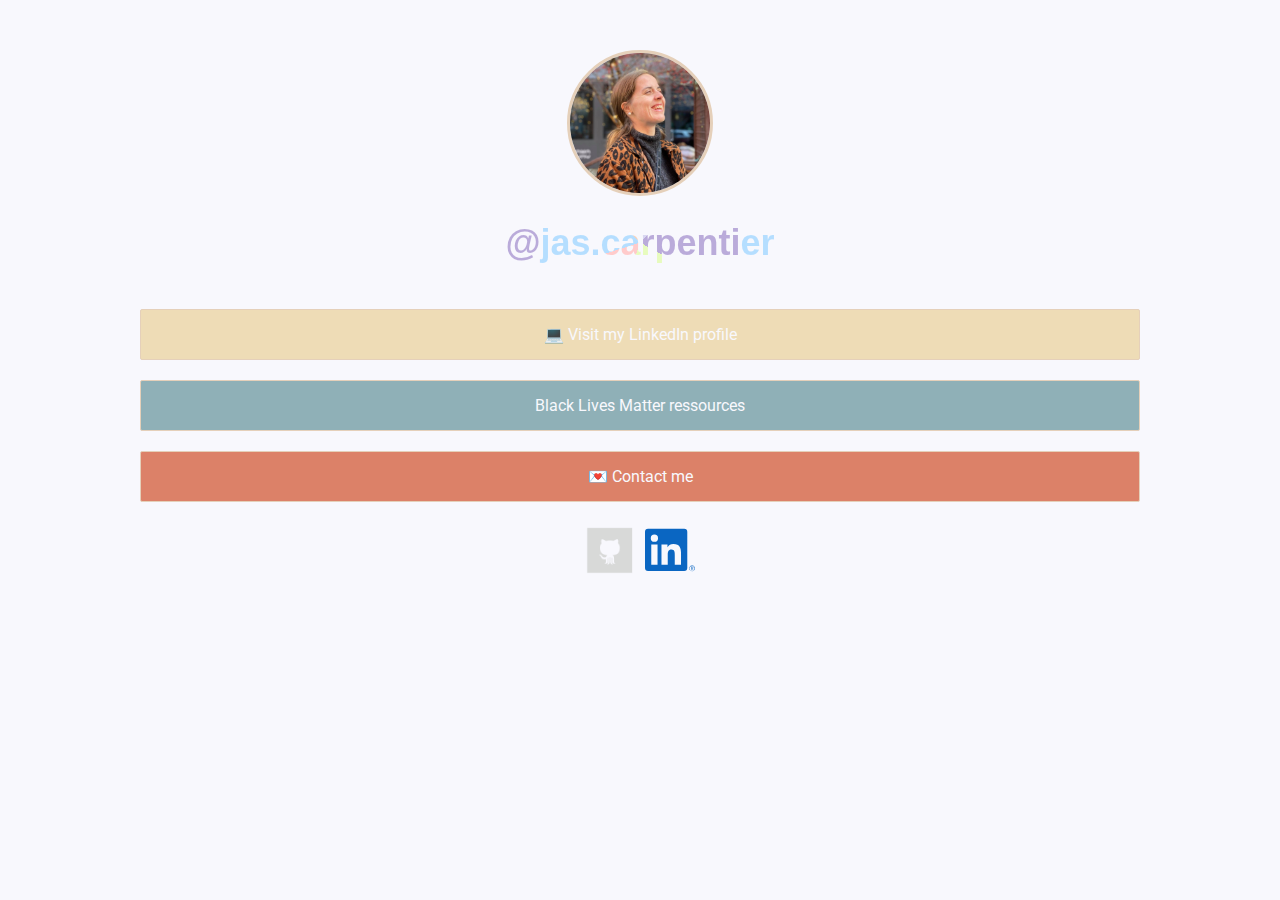
<file: index.html>
<!DOCTYPE html>
<html lang="en">
	<head>
		<meta charset="UTF-8" />
		<meta name="viewport" content="width=device-width, initial-scale=1.0" />
		<meta http-equiv="X-UA-Compatible" content="ie=edge" />
		<link
			href="https://fonts.googleapis.com/css2?family=Roboto:wght@500&display=swap"
			rel="stylesheet"
		/>
		<link rel="stylesheet" href="style.css" />
		<title>Jasmine Carpentier's links</title>
	</head>
	<body>
		<div class="container">
			<div class="circle-shape">
				<a
					href="https://www.instagram.com/jas.carpentier/"
					target="_blank"
					rel="noopener noreferrer"
				>
					<img
						src="images/profile-pic.jpeg"
						alt="Photo of Jasmine"
						class="profile-pic"
					/>
				</a>
			</div>
			<h1 class="gradient-text"> @jas.carpentier
			
		</h1>
			<div class="link-list">
				
				<!-- <a
					href="https://www.etsy.com/shop/StemBabe"
					target="_blank"
					rel="noopener noreferrer"
				>
					<img
							src="images/StemBabe.png"
							alt="StemBabe Etsy store link"
							class="link-list-item-img highlighted link-list-item"
						/>
				</a> -->

				<!-- <a
					href="https://www.youtube.com/watch?v=TSMGnAM4Tno&lc=UgyaArOIktd95ETQwR94AaABAg&src=igbio"
					target="_blank"
					rel="noopener noreferrer"
				>
					<div class="link-list-item light">
						🎥 Watch my coding videos on YouTube
					</div>
				</a> -->

				<a
					href="https://www.linkedin.com/in/jasmine-carpentier/"
					target="_blank"
					rel="noopener noreferrer"
				>
					<div class="link-list-item dark">
						💻 Visit my LinkedIn profile
					</div>
				</a>
				<a
					href="https://linktr.ee/kl3098?fbclid=IwAR0hmrzKBF2J4Pcb4ujav3GcH8CaZnGF4I1b3aY8Oxca7CymQpBBMBAbjss"
					target="_blank"
					rel="noopener noreferrer"
				>
					<div class="link-list-item bright">
						Black Lives Matter ressources
					</div>
				</a>
				<a href="mailto:jascarpentier@gmail.com">
					<div class="link-list-item light">
						💌 Contact me
					</div>
				</a>
			</div>
			<div class="icon-list">
				<a
					href="https://github.com/jascarpentier"
					target="_blank"
					rel="noopener noreferrer"
				>
					<img
						src="images/icon-github.png"
						alt="github link"
						class="icon-list-img"
					/>
				</a>
				<a
					href="https://www.linkedin.com/in/jasmine-carpentier/"
					target="_blank"
					rel="noopener noreferrer"
				>
					<img
						src="images/LI-Bug.svg.original.svg"
						alt="twitter link"
						class="icon-list-img"
					/>
				</a>
			</div>
		</div>
		<script src="script.js"></script>
	</body>
</html>
</file>
<file: style.css>
/* color palette from https://www.color-hex.com/color-palettes */
:root {
  --darkest-color: #f8f8fd;
  --lightest-color: #e5d0ba;
  --highlight-color: #ffffff;
  --bright-color-1: #eedcb6;
  --bright-color-2: #76b6c4;
  --bright-color-3: 	#dc8168;
  --bright-color-4: #8fb0b7;
}

body {
  background: var(--darkest-color);
  color: var(--lightest-color);
  font-family: 'Roboto', sans-serif;
}

.container {
  width: 90%;
  max-width: 1000px;
  margin: 50px auto;
  display: flex;
  flex-direction: column;
  text-align: center;
}

.circle-shape {
  width: 140px;
  height: 140px;
  position: relative;
  overflow: hidden;
  border-radius: 50%;
  border: 3px solid var(--lightest-color);
  margin: 0 auto;
}

.profile-pic {
  display: inline;
  margin: 0 auto;
  height: 100%;
  width: auto;
}

a {
  color: var(--lightest-color);
  text-decoration: none;
}

.ig-link {
  margin: 10px 0;
  font-weight: bold;
}

.link-list-item {
  border: 1px solid var(--lightest-color);
  box-sizing: border-box;
  margin: 20px auto;
  color: var(--darkest-color);
  padding: 15px;
  text-align: center;
  transition: all 0.15s;
  border-radius: 2px;
}

.link-list-item-img {
  width: 100%;
  margin: 0;
  padding: 0;
}

.highlighted,
.link-list-item:hover,
a:hover {
  /* color: var(--highlight-color); */
  border-color: var(--highlight-color);
  text-shadow: 0 0 2em var(--highlight-color);
}

.icon-list-img {
  height: 50px;
  width: 50px;
  margin: 3px;
}

.dark {
  background: var(--bright-color-1);
}

.medium {
  background: var(--bright-color-2);
}

.light {
  background: var(--bright-color-3);
}

.bright {
  background: var(--bright-color-4);
}



h1 {
  font-family: 'Poppins', sans-serif;
  font-size: 4vmin;
  line-height: 5vmin;
}

.gradient-text {
  color: transparent;
  background: conic-gradient(
    #D9D7F1 12%, 
    #BAABDA 12%, #BAABDA 33%, 
    #E7FBBE 33%, #E7FBBE 55%, 
    #FFCBCB 55%, #FFCBCB 70%, 
    #B5DEFF 70%, #B5DEFF 87%, 
    #F7D1BA 87%);
  background-size: 20%;
  background-clip: text;  
  -webkit-background-clip: text;
  animation: expand-rev 0.5s ease forwards;
  cursor: pointer;
}

.gradient-text:hover {
  animation: expand 0.5s ease forwards;
}

@keyframes expand {
  0% {
    background-size: 50%;
    background-position: 0 0;
  }
  20% {
    background-size: 55%;
    background-position: 0 1em;
  }
  100% {
    background-size: 32%;
    background-position: -10em -4em;
  }
}

@keyframes expand-rev {
  0% {
    background-size: 32%;
    background-position: -10em -4em;
  }
  20% {
    background-size: 45%;
    background-position: 0 1em;
  }
  100% {
    background-size: 50%;
    background-position: 0 0;
  }
}
</file>
